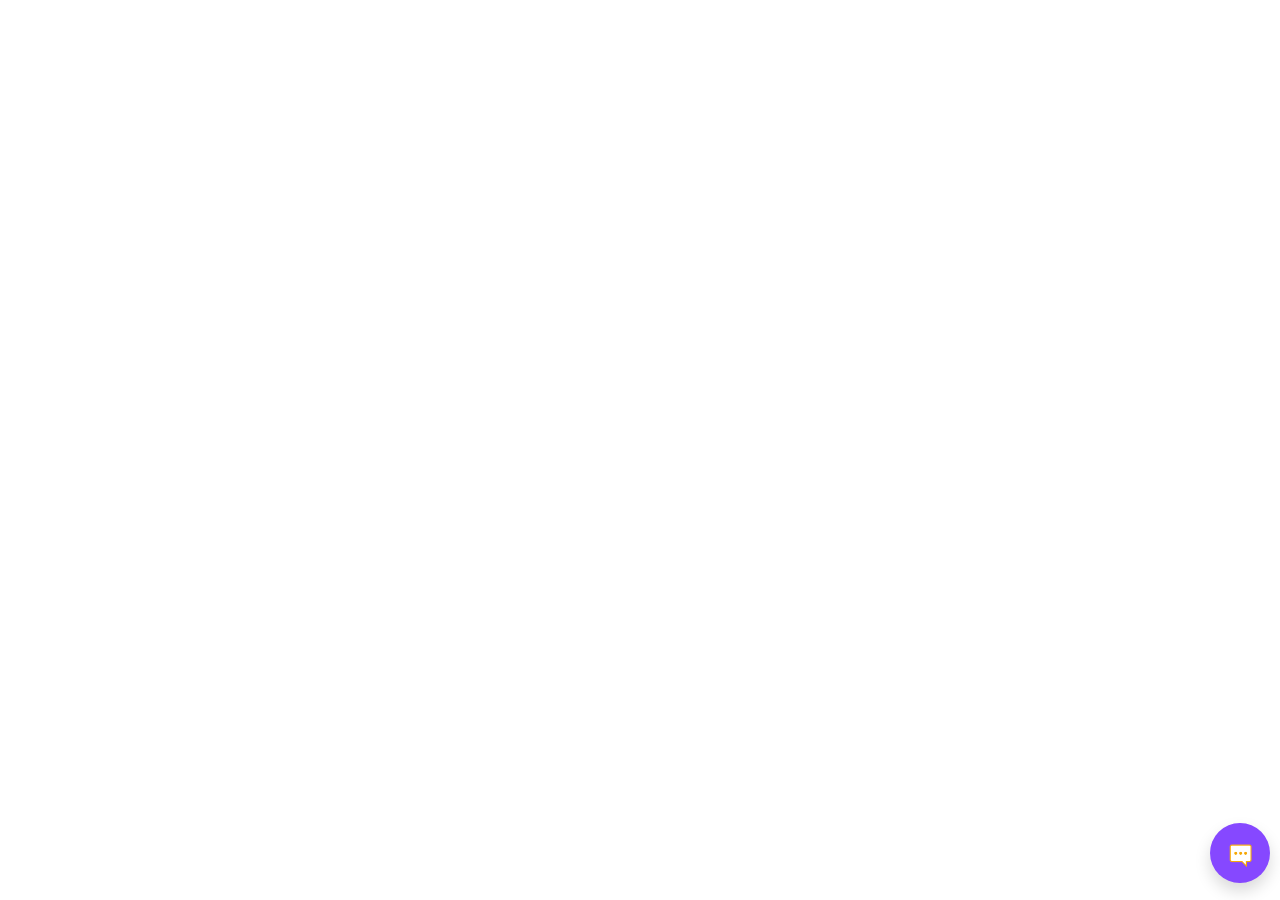
<file: assets/apps/chatbot-1/index.html>
<!doctype html>
<html lang="en">

<head>
    <meta charset="utf-8">
    <title>ChatBot</title>
    <base href="./">

    <meta name="viewport" content="width=device-width, initial-scale=1.0">
    <link rel="icon" type="image/x-icon" href="favicon.ico">
<link rel="stylesheet" href="styles.ad53a2a3ad4be9ee2e58.css"></head>

<body>
    <app-root></app-root>
<script src="polyfills-es5.1a20a35d61bd7cf7eac1.js" nomodule defer></script><script src="polyfills-es2015.50abed8b022b0c775c73.js" type="module"></script><script src="runtime-es2015.24b02acc1f369d9b9f37.js" type="module"></script><script src="main-es2015.9d192ff95c1d058b1a9e.js" type="module"></script><script src="runtime-es5.24b02acc1f369d9b9f37.js" nomodule defer></script><script src="main-es5.9d192ff95c1d058b1a9e.js" nomodule defer></script></body>

</html>
</file>
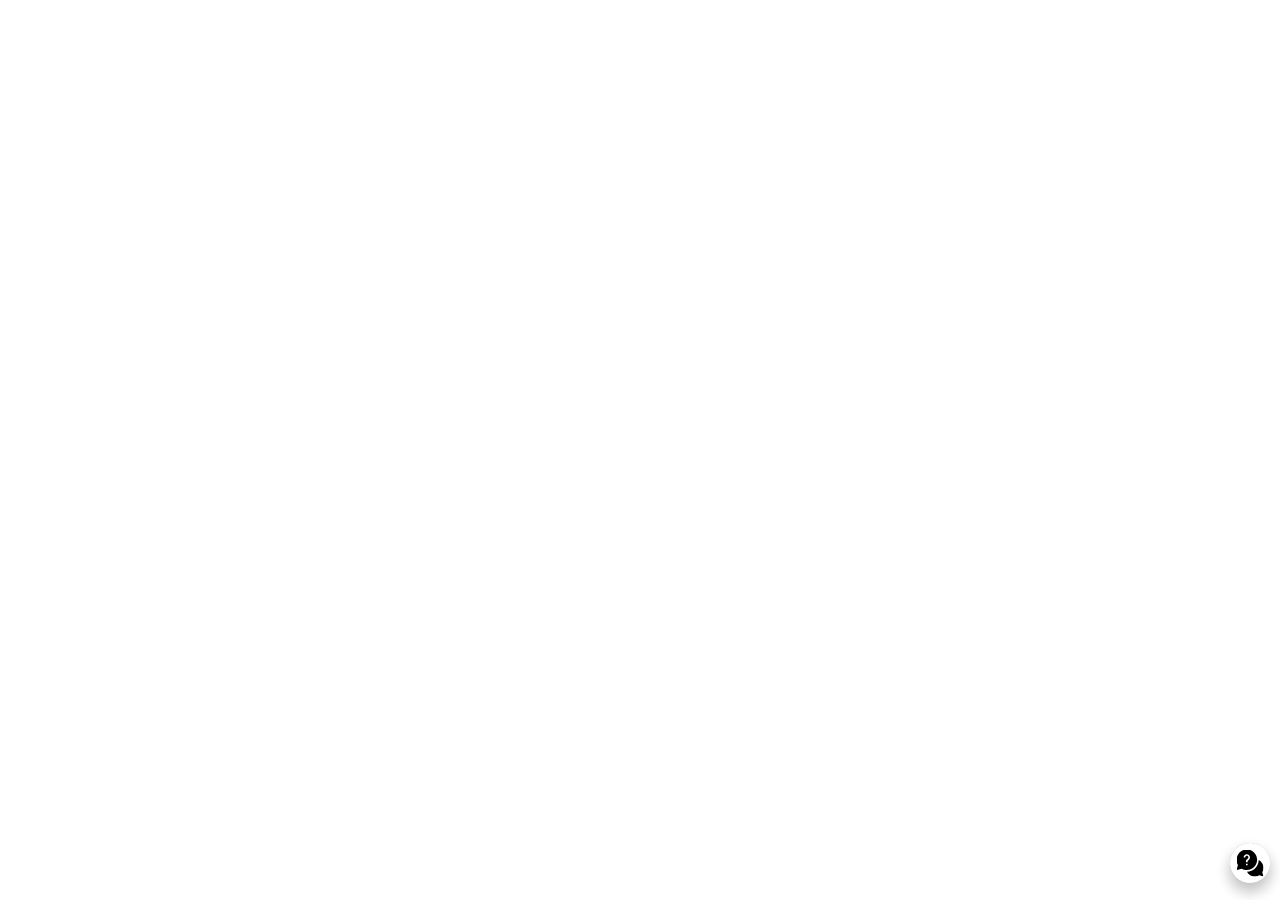
<file: assets/apps/chatbot/index.html>
<!doctype html>
<html lang="en">

<head>
    <meta charset="utf-8">
    <title>ChatBot</title>
    <base href="./">

    <meta name="viewport" content="width=device-width, initial-scale=1">
    <link rel="icon" type="image/x-icon" href="favicon.ico">
<link rel="stylesheet" href="styles.16c7295ddd6a8a2430b7.css"></head>

<body>
    <app-root></app-root>
<script type="text/javascript" src="runtime.ec2944dd8b20ec099bf3.js"></script><script type="text/javascript" src="polyfills.5b627bb49e8ce13015b2.js"></script><script type="text/javascript" src="main.50fa6c99cad0bfa4b33a.js"></script></body>

</html>
</file>
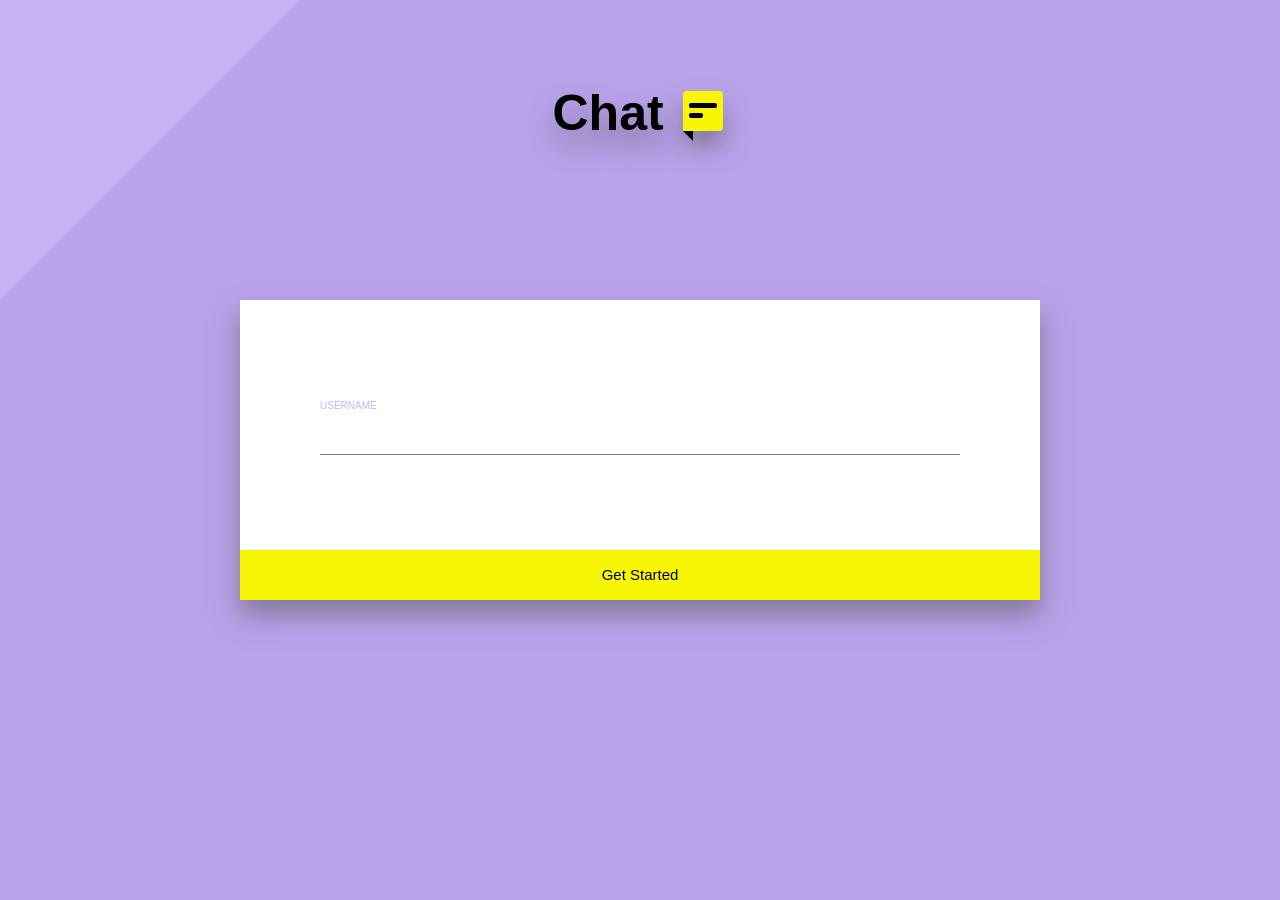
<file: assets/apps/group-chat/index.html>
<!DOCTYPE html><html lang="en"><head>
  <meta charset="utf-8">
  <title>Group Chat</title>
  <base href="./">
  <meta name="viewport" content="width=device-width, initial-scale=1">
  <link rel="icon" type="image/x-icon" href="favicon.ico">
<style>html,body{box-sizing:border-box;width:100%;height:100%;margin:0;padding:0;overflow:hidden}</style><link rel="stylesheet" href="styles.a0071b317c4f51a4.css" media="print" onload="this.media='all'"><noscript><link rel="stylesheet" href="styles.a0071b317c4f51a4.css"></noscript></head>
<body>
  <app-root></app-root>
<script src="runtime.3f108305070e0bb7.js" type="module"></script><script src="polyfills.aef3d897ba14d29d.js" type="module"></script><script src="main.36ba621a6b64982c.js" type="module"></script>

</body></html>
</file>
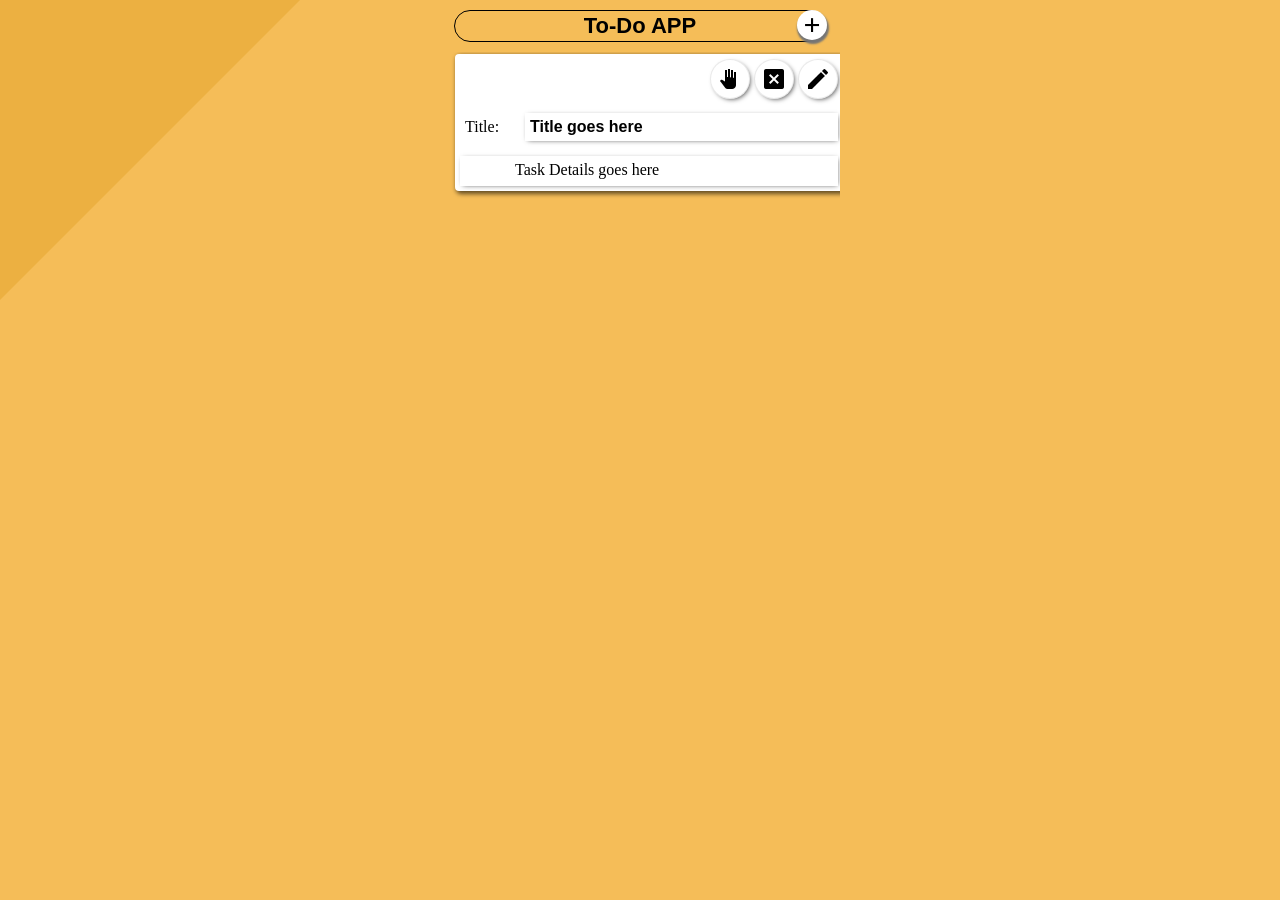
<file: assets/apps/javascript-todo-app/index.html>
<!DOCTYPE html>
<html>

<head>
  <title>JavaScript TODO APP</title>
  <base href="./">
  <meta charset="UTF-8">
  <meta name="viewport" content="width=device-width, initial-scale=1.0">
  <meta http-equiv="X-UA-Compatible" content="ie=edge">
  <link rel="icon" type="image/x-icon" href="favicon.ico">
  <link type="text/css" rel="stylesheet" href="app/css/style.css" />
  <script type="text/javascript" src="app/app.js"></script>
</head>

<body>
  <div class="container">
    <div class="holder">
      <div class="bg-plain">
        <div class="bg-triangle"></div>
      </div>
      <div class="wrapper">
        <div class="comp-container">
          <header>
            <div class="title">To-Do APP</div>
            <div class="add no-selection" onclick="showCloseToDoModel()">
              <span id="plus-icon" class="">+</span>
            </div>
          </header>

          <main class="hide-scroll">
            <div class="todo-list-container" id="todo-list-container">
            </div>
          </main>

          <main class="todo-model hidden" id="todo-model">
            <div class="todo-input-model">
              <div class="todo-input-holder hidden" id="add-todo-holder">
                <div class="title-label">Title:</div>
                <div class="todo-input-title" contentEditable="true" id="todo-title"></div>
                <div class="todo-input-content" contentEditable="true" id="todo-content"></div>
                <div class="btn-holder no-selection">
                  <div class="btn-align-right">
                    <div class="btn clear-btn no-selection" id="clear" onclick="clearFocussedInput()"></div>
                    <div class="btn delete-btn no-selection" id="delete" onclick="showCloseToDoModel()"></div>
                    <div class="btn add-btn no-selection" id="add" onclick="addToDoTask()"></div>
                  </div>
                </div>
                <div class="clear"></div>
              </div>
            </div>
          </main>
        </div>
      </div>
    </div>
  </div>

</body>

</html>
</file>
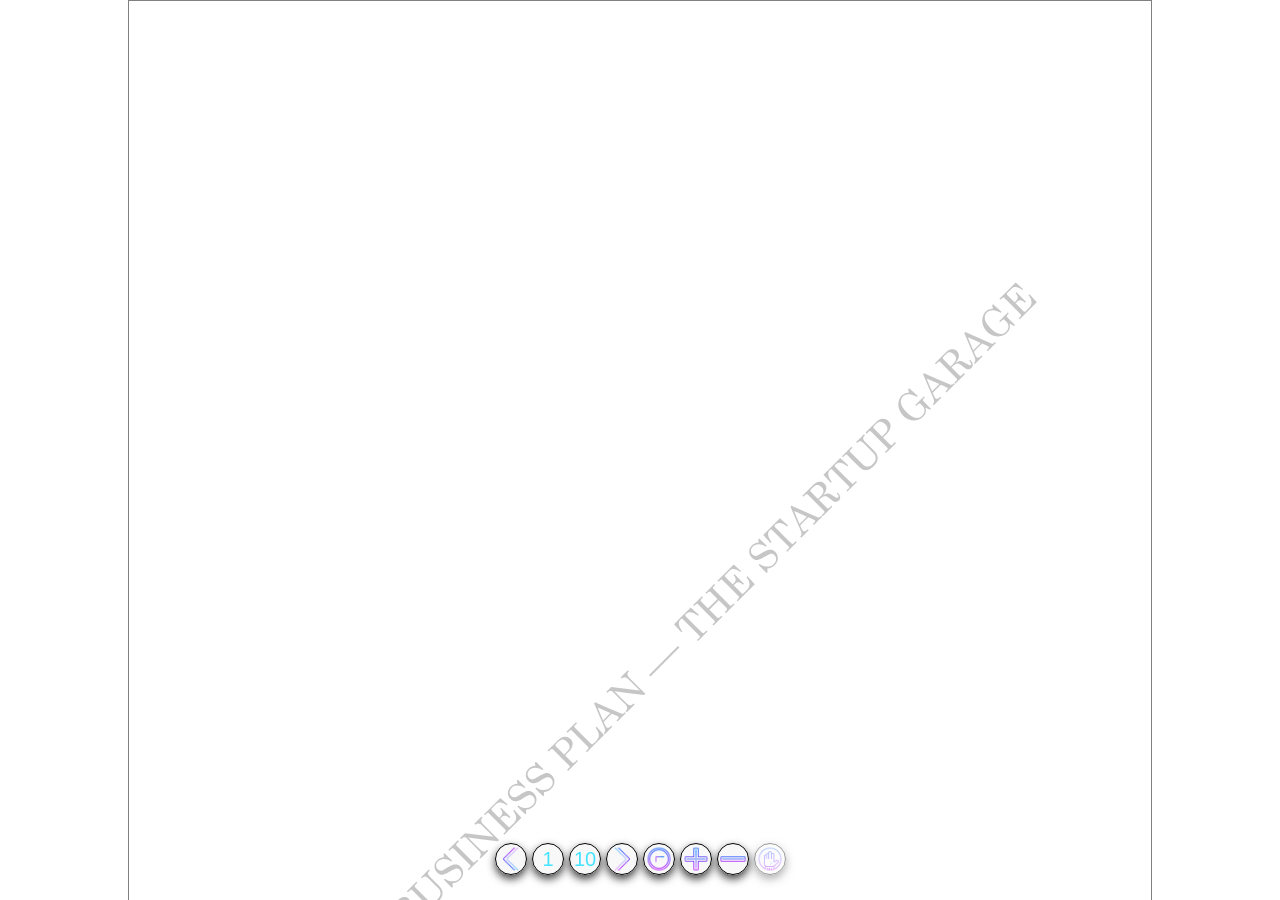
<file: assets/apps/PDF-Viewer/index.html>
<!doctype html><html lang="en"><head><meta charset="utf-8"><title>PDF Viewer</title><base href="./"><meta name="viewport" content="width=device-width,initial-scale=1"><link rel="icon" type="image/x-icon" href="favicon.ico"><link href="styles.8d836f27150291a7662c.bundle.css" rel="stylesheet"/></head><body><app-root></app-root><script type="text/javascript" src="inline.318b50c57b4eba3d437b.bundle.js"></script><script type="text/javascript" src="polyfills.bf95165a1d5098766b92.bundle.js"></script><script type="text/javascript" src="scripts.d6fd071c27cc7ca45719.bundle.js"></script><script type="text/javascript" src="main.065cb522ca6adf69c567.bundle.js"></script></body></html>
</file>
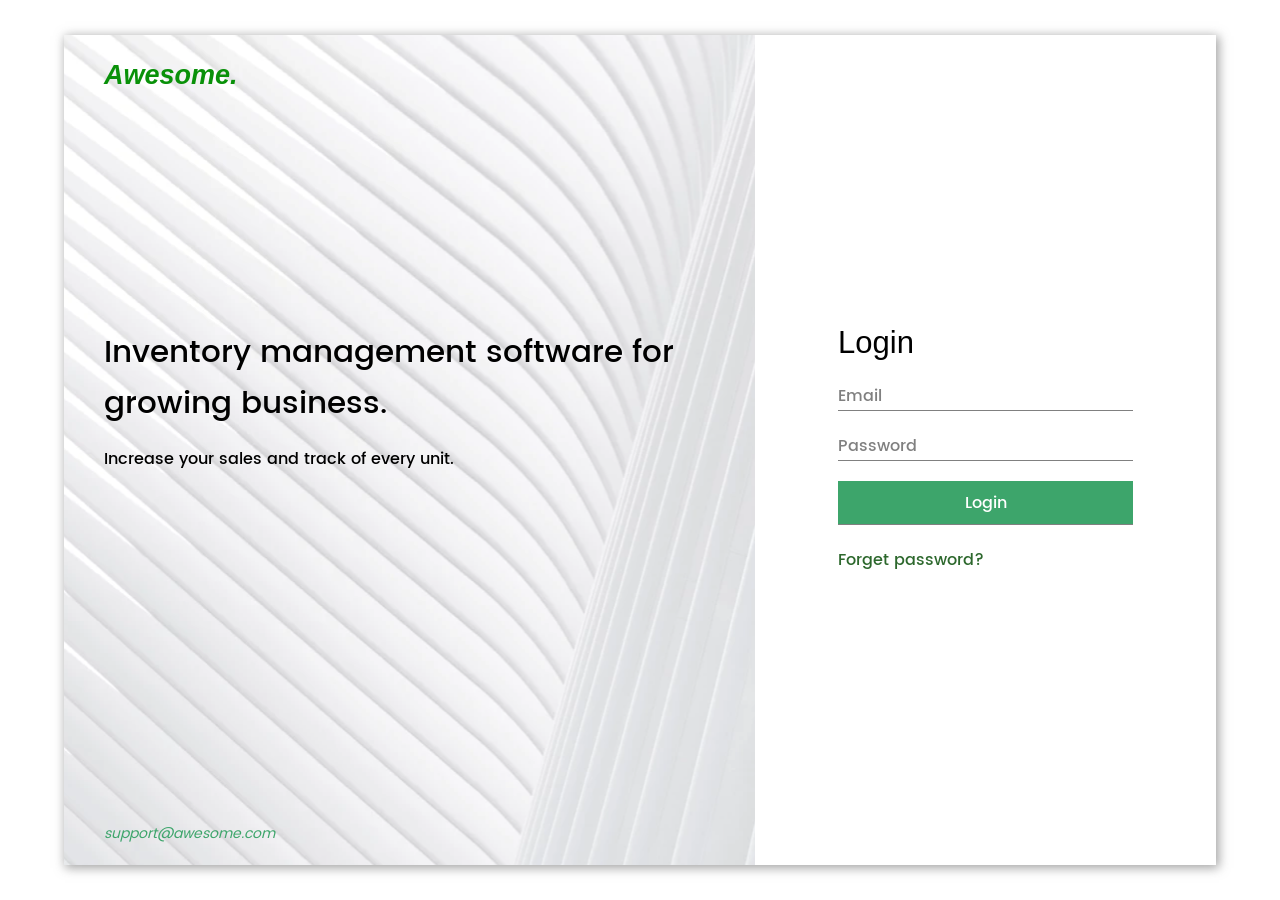
<file: assets/apps/react-app/index.html>
<!doctype html>
<html lang="en">

<head>
    <meta charset="utf-8">
    <meta name="viewport" content="width=device-width,initial-scale=1,shrink-to-fit=no">
    <meta name="theme-color" content="#000000">
    <link rel="manifest" href="manifest.json">
    <link rel="shortcut icon" href="favicon.ico">
    <title>React App</title>
    <link href="static/css/main.fe29a327.css" rel="stylesheet">
</head>

<body>
    <noscript>You need to enable JavaScript to run this app.</noscript>
    <div id="root"></div>
    <script type="text/javascript" src="static/js/main.bc630c5b.js"></script>
</body>

</html>
</file>
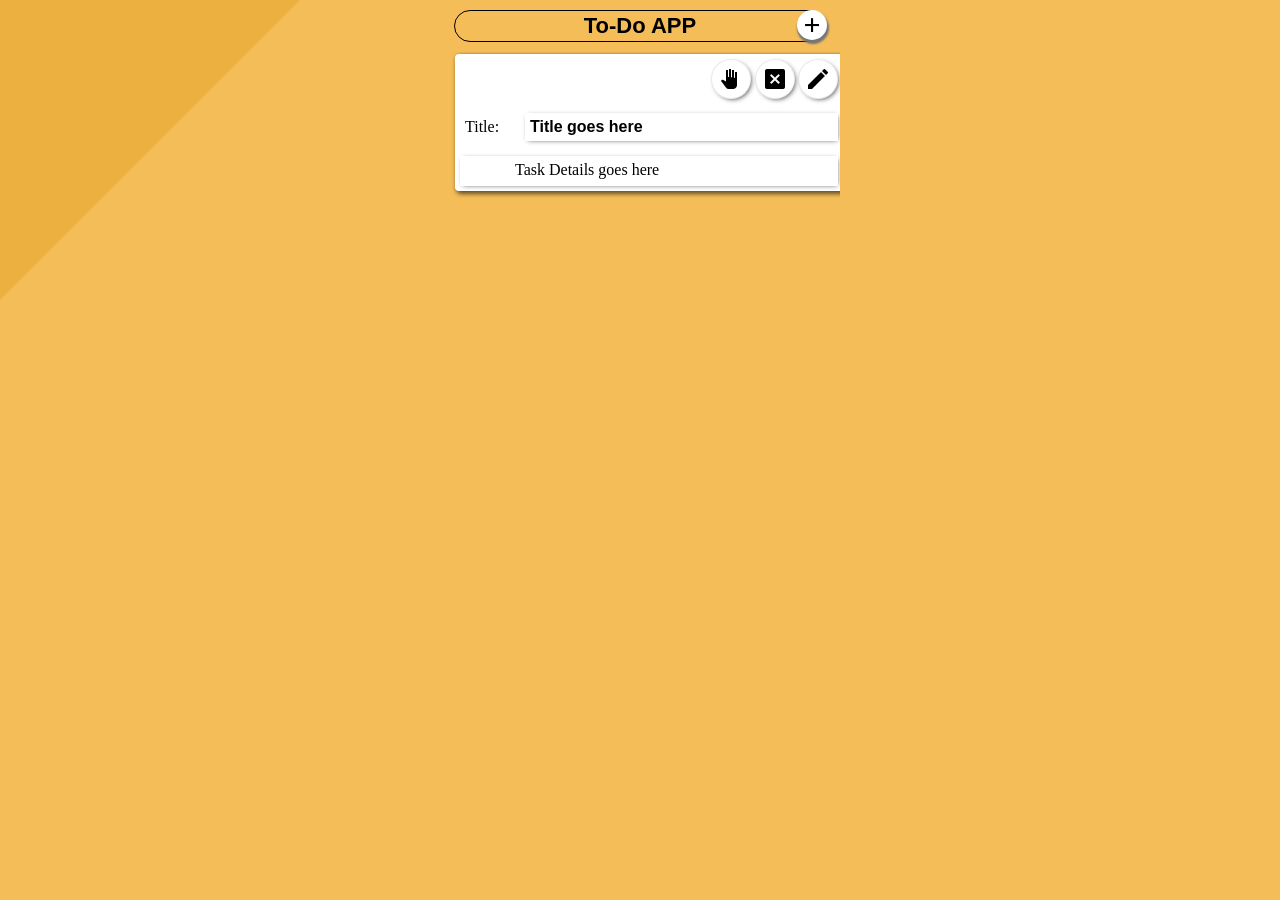
<file: assets/apps/react-todo-app/index.html>
<!DOCTYPE html>
<html lang="en">
    <head>
        <base href="./">
        <meta charset="utf-8">
        <meta
            name="viewport"
            content="width=device-width,initial-scale=1,shrink-to-fit=no"
        >
        <meta
            name="theme-color"
            content="#000000"
        >
        <link rel="manifest" href="./manifest.json">
        <link rel="shortcut icon" href="./favicon.ico">
        <title>React TODO APP</title>
        <link href="./static/css/main.cfbccc48.css" rel="stylesheet">
    </head>
    <body>
        <noscript>
            You need to enable JavaScript to run this app.
        </noscript>
        <div id="root"></div>
        <script
            type="text/javascript"
            src="./static/js/main.d5c1971d.js"
        ></script>
    </body>
</html>
</file>
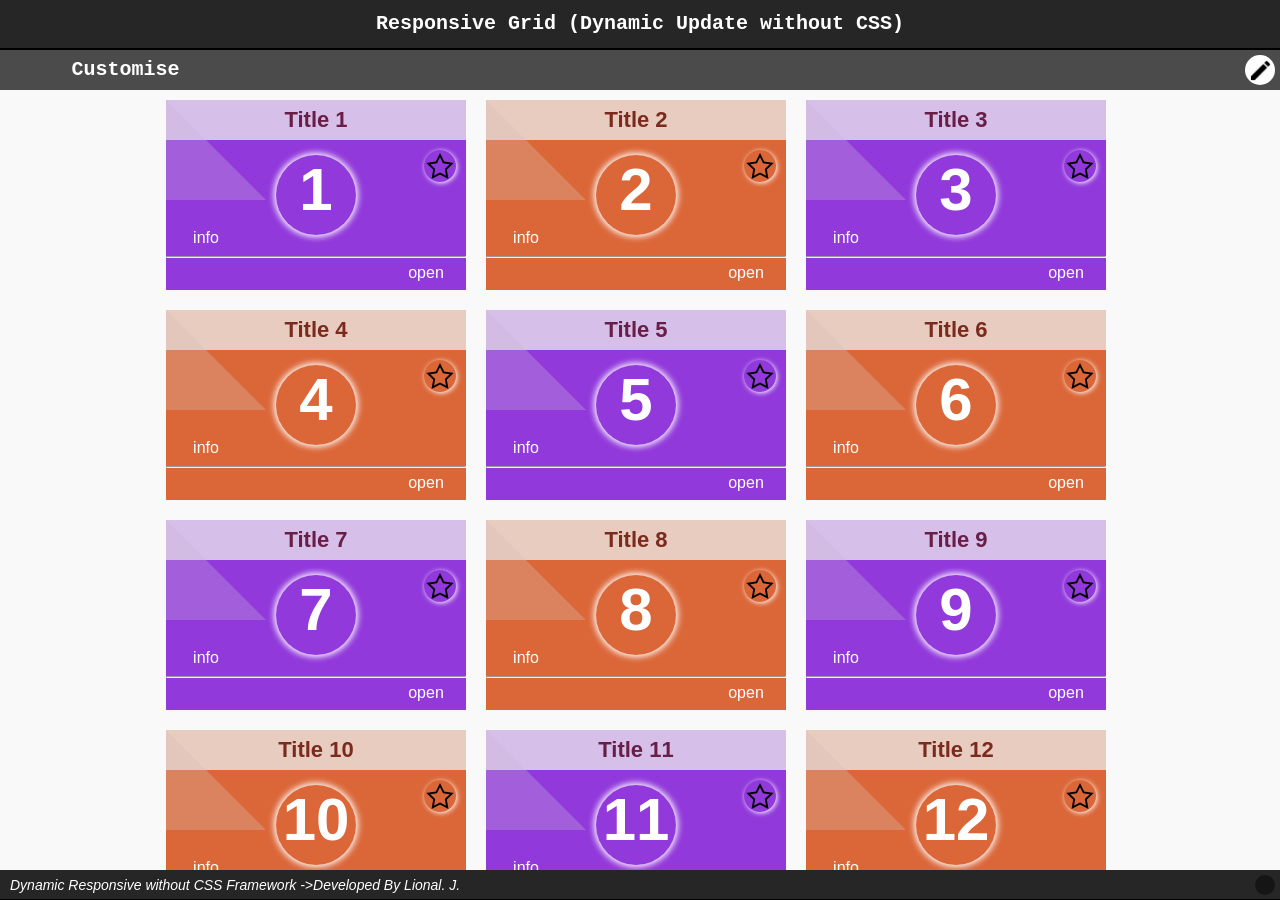
<file: assets/apps/sample-responsive-web/index.html>
<!DOCTYPE html><html lang="en"><head>
  <meta charset="utf-8">
  <title>Responsive Grid Layout</title>
  <base href="./">
  <meta name="viewport" content="width=device-width, initial-scale=1">
  <link rel="icon" type="image/x-icon" href="favicon.ico">
<style>*{margin:0;padding:0;box-sizing:border-box;font-family:-apple-system,BlinkMacSystemFont,Segoe UI,Roboto,Oxygen,Ubuntu,Cantarell,Open Sans,Helvetica Neue,sans-serif}html,body{background:#F9F9F9;overflow:hidden}</style><link rel="stylesheet" href="styles.d3b3941c6fcf03fc.css" media="print" onload="this.media='all'"><noscript><link rel="stylesheet" href="styles.d3b3941c6fcf03fc.css"></noscript></head>
<body>
  <app-root></app-root>
<script src="runtime.aa1d9bdaedcd301b.js" type="module"></script><script src="polyfills.836d990bce34c341.js" type="module"></script><script src="main.aff926b46cd302f6.js" type="module"></script>

</body></html>
</file>
<file: assets/apps/group-chat/styles.a0071b317c4f51a4.css>
html,body,.container,.holder{box-sizing:border-box;width:100%;height:100%;margin:0;padding:0;overflow:hidden}.bg-top{position:absolute;top:0;width:100%;height:100%;background:#b9a2ea}.bg-bottom{position:absolute;top:0;width:0;height:0;border-top:0 solid transparent;border-bottom:300px solid transparent;border-left:300px solid #C8B3F7}
</file>
<file: assets/apps/javascript-todo-app/app/css/style.css>
* {
    padding: 0;
    margin: 0;
    box-sizing: border-box;
    -moz-box-sizing: border-box;
    -webkit-box-sizing: border-box;
}

html, body, .container, .holder {
    box-sizing: border-box;
    width: 100%;
    max-width: 100%;
    height: 100%;
    overflow: auto;
    min-height: 100%;
}

.comp-container{
    position: relative;
    width:100%;
    max-width:400px;
    margin:0px auto;
    height:calc(100% - 10px);
}

.wrapper {
    position: relative;
    top: 0px;
    left: 0px;
    width: 100%;
    height: 100%;
    max-height: 100%;
    margin: 0 auto;
    max-width: 800px;
}

.bg-plain {
    position: absolute;
    top: 0;
    width: 100%;
    max-width: 100%;
    height: 100%;
    min-height: 100%;
    background: #f5bd58;
}

.bg-triangle {
    position: absolute;
    top: 0;
    width: 0;
    height: 0;
    border-top: 0 solid transparent;
    border-bottom: 300px solid transparent;
    border-left: 300px solid #ecb041;
}

header, main, footer {
    position: relative;
}

header{
    z-index:1;
    top:10px;
    margin:0 0 10px 0;
    padding:0px 14px ;
}

.hidden {
    display: none;
}

.add {
    position: absolute;
    top:0px;
    right:13px;
    width:30px;
    height:30px;
    border-radius: 15PX;
    background: white;
    font-size: 30px;
    font-weight: bold;
    text-align: center;
    line-height: 30px;
    cursor: pointer;
    -webkit-box-shadow: 1px 3px 2px 1px rgba(117, 117, 117, 1);
    -moz-box-shadow: 1px 3px 2px 1px rgba(117, 117, 117, 1);
    box-shadow: 1px 3px 2px 1px rgba(117, 117, 117, 1);
}

.add:active {
    -webkit-box-shadow: 0px 1px 2px 1px rgba(117, 117, 117, 1);
    -moz-box-shadow: 0px 1px 2px 1px rgba(117, 117, 117, 1);
    box-shadow: 0px 1px 2px 1px rgba(117, 117, 117, 1);
}

.no-selection {
    -webkit-user-select: none;
    -moz-user-select: none;
    -ms-user-select: none;
    user-select: none;
}

.todo-model {
    position: fixed;
    top: 0px;
    left: 0px;
    width: 100%;
    height: 100%;
    background: rgba(0, 0, 0, 0.79);
}

.todo-input-model {
    position: absolute;
    left:50%;
    top:50%;
    transform: translateY(-50%) translateX(-50%);
    width: 100%;
    max-width:400px;
    z-index:1;
}

.todo-input-holder {
    position: relative;
    margin: 0 auto;
    width: calc(100% - 30px);
    height: auto;
    border-radius: 4px;
    border-bottom-right-radius: 0px;
    background: white;
    font-family: Cambria, Cochin, Georgia, Times, 'Times New Roman', serif;
    -webkit-box-shadow: 2px 2px 4px 1px rgba(0, 0, 0, 0.59);
    box-shadow: 2px 2px 4px 1px rgba(0, 0, 0, 0.59);
}

.title-label {
    position: relative;
    top: 0px;
    left: 0px;
    padding: 5px;
    width: 50px;
    float: left;
    margin: 5px;
}

.todo-input-title {
    position: relative;
    outline: none;
    border: 0px;
    width: calc(100% - 75px);
    margin: 5px;
    min-height: 28px;
    padding: 5px;
    font-size: 16px;
    word-break: break-all;
    word-wrap: break-word;
    font-family: Arial, Helvetica, sans-serif;
    font-weight: bold;
    float: right;
    -webkit-box-shadow: 1px 1px 5px -2px rgba(0, 0, 0, 0.75);
    -moz-box-shadow: 1px 1px 5px -2px rgba(0, 0, 0, 0.75);
    box-shadow: 1px 1px 5px -2px rgba(0, 0, 0, 0.75);
}

.todo-input-content {
    position: relative;
    outline: none;
    border:0px;
    display: inline-block;
    width:calc(100% - 10px);
    max-width:calc(100% - 10px);
    min-width:calc(100% - 10px);
    min-height:60px;
    padding:5px;
    font-size: 16px;
    word-break: break-all;
    word-wrap: break-word;
    font-weight: normal;
    box-sizing: border-box;
    text-indent: 50px;
    margin:10px 5px 5px 5px;
    -webkit-box-shadow: 1px 1px 5px -2px rgba(0, 0, 0, 0.75);
    -moz-box-shadow: 1px 1px 5px -2px rgba(0, 0, 0, 0.75);
    box-shadow: 1px 1px 5px -2px rgba(0, 0, 0, 0.75);
}

.todo-input-content.listed {
    min-height: 30px;
}

.title{
    text-align:center;
    position: relative;
    font-family: 'Segoe UI', Tahoma, Geneva, Verdana, sans-serif;
    font-weight: bold;
    font-size: 22px;
    line-height: 30px;
    border:1px solid black;
    /*max-width:300px;*/
    margin: 0 auto;
    border-radius: 40px;
}

.btn-holder {
    position: relative;
    float: right;
    width: 100%;
    padding: 5px;
}

.btn-align-right {
    float: right;
}

.rotate45 {
    display: inline-block;
    animation: rotate45 0.5s;
    animation-fill-mode: forwards;
}

.rotate0 {
    display: inline-block;
    animation: rotate0 0.5s;
    animation-fill-mode: forwards;
}

.show-me {
    animation: showMe 0.5s;
    animation-fill-mode: forwards;
}

.hide-me {
    animation: hideMe 0.5s;
    animation-fill-mode: forwards;
}

.btn {
    width: 40px;
    height: 40px;
    border-radius: 20px;
    display: inline-block;
    cursor: pointer;
    border: 1px solid rgba(156, 156, 156, 0.212);
    -webkit-box-shadow: 2px 2px 5px -2px rgba(0, 0, 0, 0.75);
    -moz-box-shadow: 2px 2px 5px -2px rgba(0, 0, 0, 0.75);
    box-shadow: 2px 2px 5px -2px rgba(0, 0, 0, 0.75);
}

.btn:active {
    -webkit-box-shadow: 1px 1px 5px -2px rgba(0, 0, 0, 0.75);
    -moz-box-shadow: 1px 1px 5px -2px rgba(0, 0, 0, 0.75);
    box-shadow: 1px 1px 5px -2px rgba(0, 0, 0, 0.75);
}

.clear-btn {
    background: url("../images/clear.png") no-repeat center;
}

.delete-btn {
    background: url("../images/delete.png") no-repeat center;
}

.add-btn {
    background: url("../images/pin.png") no-repeat center;
}

.move-btn {
    background: url("../images/move.png") no-repeat center;
    cursor: move;
}

.edit-btn {
    background: url("../images/edit.png") no-repeat center;
}

.clear {
    clear: both;
}

.hide-scroll {
    top:10px;
    width:100%;
    overflow: hidden;
    height:inherit;
    height:calc(100% - 54px);
}

.todo-list-container {
    overflow-y:scroll;
    width:calc(100% + 18px);
    height:100%;
}
.remove-scrollgap{
    width:100%;
}
.todo-list-holder {
    position: relative;
    margin: 0 auto 20px auto;
    width: calc(100% - 30px);
    height: auto;
    border-radius: 4px;
    border-bottom-right-radius: 0px;
    background: white;
    font-family: Cambria, Cochin, Georgia, Times, 'Times New Roman', serif;
    -webkit-box-shadow: 2px 2px 4px 1px rgba(0, 0, 0, 0.59);
    box-shadow: 2px 2px 4px 1px rgba(0, 0, 0, 0.59);
}

.todo-list-holder.real:last-child {
    margin: 20px auto 10px auto;
}

.todo-list-holder.real:first-child {
    margin: 2px auto 20px auto;
}

@keyframes rotate45 {
    from {
        transform: rotate(0deg)
    }
    to {
        transform: rotate(45deg)
    }
}

@keyframes rotate0 {
    from {
        transform: rotate(45deg)
    }
    to {
        transform: rotate(0deg)
    }
}

@keyframes showMe {
    0% {
        opacity: 0
    }
    99% {
        opacity: 1
    }
    100% {
        opacity: 1;
        height: 100%;
        z-index: 1
    }
}

@keyframes hideMe {
    0% {
        opacity: 1
    }
    99% {
        opacity: 0
    }
    100% {
        opacity: 0;
        height: 0;
        z-index: -1
    }
}
</file>
<file: assets/apps/PDF-Viewer/styles.8d836f27150291a7662c.bundle.css>
@media screen and (min-device-width:320px) and (max-device-width:1024px) and (orientation:portrait){.itoolcontainer,.main-container{-webkit-transform:translateX(-100%) rotate(-90deg);transform:translateX(-100%) rotate(-90deg);-webkit-transform-origin:top right;transform-origin:top right;overflow:hidden}}*{padding:0;margin:0}body{padding:0;margin:0;width:100%;height:100%;-webkit-box-sizing:border-box;box-sizing:border-box;overflow:hidden}#side-button-holder{position:absolute;width:40px;height:160px;right:20px;bottom:150px}.button div{position:relative;left:2px;font-weight:700;font-size:50px}#nav-holder-center{position:relative;width:165px;height:56px;border-radius:100px;background-color:#ededed;-webkit-box-shadow:0 2px 4px 0 rgba(0,0,0,.2);box-shadow:0 2px 4px 0 rgba(0,0,0,.2);font-family:SlatePro-Bk;font-size:24px;-webkit-box-sizing:border-box;box-sizing:border-box;margin:-56px auto 12px}#nav-holder .goto-page{position:absolute;top:11px;left:42px;width:30px;height:32px;border-radius:2px;background-color:#fff;border:1px solid #dcdcdc;text-align:right;font-size:24px;font-family:SlatePro-Bk}#nav-holder .goto-page:focus{border:1px solid #2c96dd}#nav-holder .total-page{position:absolute;top:14px;width:50px;height:32px;right:42px;text-align:right}.canvas-wrapper{position:relative;margin:0 auto}.disable{opacity:.4}.enable{opacity:1}#itoolcontainer{position:absolute;top:0;left:0;width:100%;height:100%}#pdf-panel-area{position:absolute;top:0;left:0;width:100%;height:100%;overflow:auto}#pdf-panel-viewer,#pdf-panel-viewerContainer{position:relative;margin:0 auto;overflow:hidden}.rotate-minus-90{-webkit-transform:rotate(-90deg);transform:rotate(-90deg)}.rotate-plus-90{-webkit-transform:rotate(90deg);transform:rotate(90deg)}#objectWindow{width:1024px;height:702px}.loading-div{position:absolute;top:0;left:0;width:100%;height:100%;opacity:.75;background:#fff;z-index:1000}.loader{position:absolute;border:16px solid #f3f3f3;border-top:16px solid #3498db;border-radius:50%;width:120px;height:120px;-webkit-animation:2s linear infinite spin;animation:2s linear infinite spin;z-index:2;margin-left:calc(50% - 77px);top:calc(50% - 77px)}@-webkit-keyframes spin{0%{-webkit-transform:rotate(0);transform:rotate(0)}100%{-webkit-transform:rotate(360deg);transform:rotate(360deg)}}@keyframes spin{0%{-webkit-transform:rotate(0);transform:rotate(0)}100%{-webkit-transform:rotate(360deg);transform:rotate(360deg)}}#pdf-controls-panel{position:absolute;width:100%;left:0;bottom:0;height:0}#pdf-workmat-area{position:absolute;top:0;left:0;width:100%;height:100%;opacity:0;overflow:auto}#stage{position:relative;overflow:visible;width:1024px;height:704px;-webkit-box-sizing:border-box;box-sizing:border-box}#stage-container{position:relative;overflow:visible;margin:0 auto;border:0 solid transparent;-webkit-box-sizing:border-box;box-sizing:border-box}div.no_selection{-webkit-user-select:none;-moz-user-select:none;-khtml-user-select:none;-ms-user-select:none}#pdf-workmat-viewerContainer{position:relative;margin:0 auto;overflow:hidden;border:1px solid gray;-webkit-box-sizing:border-box;box-sizing:border-box}#pdf-workmat-viewer{position:relative;margin:0 auto;overflow:hidden}::-webkit-scrollbar{width:8px;height:8px}::-webkit-scrollbar-track{-webkit-box-shadow:inset 0 0 6px rgba(230,230,230,.3);border-radius:6px}::-webkit-scrollbar-thumb{border-radius:6px;background:rgba(230,230,230,.8);-webkit-box-shadow:inset 0 0 6px rgba(230,230,230,.5)}::-webkit-scrollbar-thumb:window-inactive{background:rgba(230,230,230,.4)}@font-face{font-family:SlatePro-Bk;src:url(SlatePro-Bk.7b9dc0fedf2ee6e9c623.eot?#iefix);src:url(SlatePro-Bk.7b9dc0fedf2ee6e9c623.eot?#iefix) format("eot"),url(SlatePro-Bk.85d3a5d07adad5083a53.woff2) format("woff2"),url(SlatePro-Bk.7c966ee8d725f206ad0b.woff) format("woff"),url(SlatePro-Bk.622c9cb0fe92f06e7824.ttf) format("truetype"),url(SlatePro-Bk.bbfc2a56f6c8b8d22298.svg#SlatePro-Bk) format("svg")}.dt-holder{margin-top:35px!important;right:30px!important}.disable-select{-webkit-user-select:none;-moz-user-select:none;-ms-user-select:none;user-select:none}#button-container{position:absolute;bottom:20px;display:inline-block;left:50%;-webkit-transform:translateX(-50%);transform:translateX(-50%);min-width:300px}.bottom,.top{min-width:150px;margin:0 auto}.button{position:relative;width:30px;height:30px;border:1px solid #000;border-radius:18px;cursor:pointer;float:left;margin:0 0 5px 5px;overflow:hidden;background-color:#4040400a;-webkit-box-shadow:0 4px 8px 0 rgba(0,0,0,.75);box-shadow:0 4px 8px 0 rgba(0,0,0,.75)}.goto-page,.total-pages{width:30px;height:30px;font-size:20px;text-align:center;outline:0;border:0;background:0 0;color:#44e3ff}.button.nav-prev div{width:100%;height:100%;background:url([data-uri]) 3px 1px/28px no-repeat;-webkit-transform:rotate(180deg);transform:rotate(180deg)}.rotate{-webkit-transform:rotate(90deg);transform:rotate(90deg)}.button.nav-next div{width:100%;height:100%;background:url([data-uri]) -1px 1px/28px no-repeat}.button.move div{width:100%;height:100%;background:url([data-uri]) -1px 1px/28px no-repeat}.button.turn-hori-vert.vert div{width:100%;height:100%;background:url([data-uri]) -1px 1px/28px no-repeat}.button.turn-hori-vert.hori div{width:100%;height:100%;background:url([data-uri]) -1px 1px/28px no-repeat}.button.plus div{width:100%;height:100%;background:url([data-uri]) -1px 1px/28px no-repeat}.button.minus div{width:100%;height:100%;background:url([data-uri]) -1px 1px/28px no-repeat}
</file>
<file: assets/apps/react-app/static/css/main.fe29a327.css>
*{-webkit-box-sizing:border-box;box-sizing:border-box}*,body{padding:0;margin:0}body{font-family:Arial,Helvetica,sans-serif}.pointer{cursor:pointer}.disable-selection{-moz-user-select:none;-ms-user-select:none;-khtml-user-select:none;-webkit-user-select:none;-webkit-touch-callout:none}@font-face{font-family:Poppins-Regular;src:url(../..//static/media/Poppins-Regular.e212f840.ttf)}@font-face{font-family:Poppins-SemiBold;src:url(../..//static/media/Poppins-SemiBold.f018d93c.ttf)}@font-face{font-family:Poppins-Medium;src:url(../..//static/media/Poppins-Medium.5bfdccef.ttf)}@font-face{font-family:Poppins-Light;src:url(../..//static/media/Poppins-Light.b2b23d25.ttf)}@font-face{font-family:Poppins-Bold;src:url(../..//static/media/Poppins-Bold.2f55e0d4.ttf)}.login{position:absolute;top:50%;left:50%;width:90%;max-width:1470px;max-height:830px;height:calc(100% - 60px);-webkit-transform:translateX(-50%) translateY(-50%);-ms-transform:translateX(-50%) translateY(-50%);transform:translateX(-50%) translateY(-50%);-webkit-box-shadow:2px 2px 10px 1px hsla(0,0%,52%,.75);box-shadow:2px 2px 10px 1px hsla(0,0%,52%,.75)}.left-panel{left:0;width:60%;background-image:url(../..//static/media/main_bg.77ab1c56.png);background-size:cover}.left-panel,.right-panel{position:absolute;top:0;height:100%;max-width:850px;max-height:830px}.right-panel{right:0;width:40%;background:#fff}.content{width:100%;height:100%;padding:25px 40px}.content,.title{position:relative}.title{color:#099109;font-style:italic;font-family:Gill Sans,Gill Sans MT,Calibri,Trebuchet MS,sans-serif;font-weight:700;font-size:27px}.middle{position:relative;top:40%;font-size:20px;-webkit-transform:translateY(-50%);-ms-transform:translateY(-50%);transform:translateY(-50%)}.middle-footer{font-size:16px}.footer{position:absolute;bottom:20px;color:#3da56b;font-style:italic;font-family:Poppins-Regular;font-size:14px}.form-container{position:relative;top:50%;-webkit-transform:translateY(-50%);-ms-transform:translateY(-50%);transform:translateY(-50%);max-width:335px;margin:0 auto;padding:20px}.middle{font-family:Poppins-Medium}.login-label,.middle{font-size:31px}input{display:block;width:100%;height:30px;margin:20px 0 0;border:none;outline:none;border-bottom:1px solid grey;font-family:Poppins-Medium;font-size:16px}.btn-add,.btn-cancel,input[type=button]{background:#3da56b;height:44px;color:#fff;cursor:pointer}.list-page{position:absolute;top:50%;left:50%;width:90%;max-width:1470px;max-height:830px;min-height:480px;height:calc(100% - 60px);-webkit-transform:translateX(-50%) translateY(-50%);-ms-transform:translateX(-50%) translateY(-50%);transform:translateX(-50%) translateY(-50%);-webkit-box-shadow:2px 2px 10px 1px hsla(0,0%,52%,.75);box-shadow:2px 2px 10px 1px hsla(0,0%,52%,.75)}.top-panel{position:absolute;top:0;left:0;width:100%;height:60px;padding:15px 30px;color:#099109;font-style:italic;font-family:Gill Sans,Gill Sans MT,Calibri,Trebuchet MS,sans-serif;font-weight:700;font-size:27px}.profile-pic{position:absolute;top:15px;right:15px;width:30px;height:30px;background-image:url(../..//static/media/user.7a7d419f.png);background-repeat:no-repeat;background-size:cover}.add-product{position:absolute;top:20px;right:20px;width:145px;height:44px;text-align:center;padding:9px;background-color:#3da56b;border-radius:2px;font-size:16px;font-family:Poppins-Medium;cursor:pointer}.add-product,a{color:#fff;text-decoration:none}.list-table{position:relative;top:30px;width:90%;max-height:calc(100% - 280px);max-width:1036px;background:#fff;-webkit-box-shadow:0 2px 15px 0 rgba(0,0,0,.06);box-shadow:0 2px 15px 0 rgba(0,0,0,.06);border-radius:6px;overflow:auto;padding:10px}table{font-family:arial,sans-serif;border-collapse:collapse;width:100%;border:none}table th{font-family:Poppins-SemiBold;border:none}table td{font-family:Poppins-Regular;border:none}td,th{border:1px solid #ddd;text-align:left;padding:8px}tr.selected{background-color:#e0ec35b6;-webkit-box-shadow:1px 1px 5px 0 rgba(0,0,0,.75);box-shadow:1px 1px 5px 0 rgba(0,0,0,.75)}th{padding-bottom:20px}.box{position:relative;width:19px;height:19px;background:#000;border-radius:2px}.bg-red{background:#e83a50}.text-red{color:#e83a50}.bg-orange{background:#ffb55f}.bg-green{background:#3da56b}.text-green{color:#3da56b}.text-green-bold{color:#3da56b;font-weight:700}.underline{text-decoration:overline}.button-holder{position:absolute;bottom:30px}.prod-added,.prod-delete,.prod-updated{position:relative;width:183px;height:45px;opacity:.8;background:#000;border-radius:4px;color:#fff;cursor:pointer;margin:15px 0 0}.prod-updated{width:197px}.prod-added{width:210px}.bg-color-green,.bg-color-red{position:absolute;left:-1px;background-color:#e83a50;width:14px;height:45px;border-radius:4px 0 0 4px}.bg-color-green{background-color:#3bcc34}.prod-added-text,.prod-delete-text,.prod-updated-text{position:absolute;height:20px;top:12px;left:28px;font-family:Poppins-Regular;font-size:14px;color:#fff}.prod-added-close,.prod-delete-close,.prod-updated-close{position:absolute;right:16px;top:10px;width:14px;height:12px;color:#fff;font-size:20px}.add-product-page{top:50%;left:50%;width:90%;max-width:1470px;max-height:830px;min-height:600px;-webkit-transform:translateX(-50%) translateY(-50%);-ms-transform:translateX(-50%) translateY(-50%);transform:translateX(-50%) translateY(-50%);-webkit-box-shadow:2px 2px 10px 1px hsla(0,0%,52%,.75);box-shadow:2px 2px 10px 1px hsla(0,0%,52%,.75)}.add-product-page,.main-panel{position:absolute;height:calc(100% - 60px)}.main-panel{top:60px;left:0;max-width:100%;width:100%;background:#f0eeee;padding:20px}.inventory-text{font-weight:700;font-family:Poppins-SemiBold;color:#222;font-size:20px}.dashboard-text{font-size:12px;color:#9b9b9b;font-family:Poppins-Regular}.main-form-panel{position:relative;margin:0 auto;top:45%;-webkit-transform:translateY(-50%);-ms-transform:translateY(-50%);transform:translateY(-50%);max-width:725px;max-height:440px;background:#fff;border-radius:6px}.form-add-product{position:relative;margin:0 auto;padding:20px}.gap{position:relative;height:20px}.form-add-product .login-label{font-weight:700}.form-add-product input{display:block;width:48%;height:30px;min-width:250px;margin:20px 0 0;border:none;outline:none;border-bottom:1px solid grey}input[type=text]:focus{border-bottom:2px solid rgba(39,100,39,.973)}input[type=button]{background:#3da56b;height:44px;color:#fff}input::-webkit-input-placeholder{color:grey!important}input:-moz-placeholder,input::-moz-placeholder{color:grey!important}input:-ms-input-placeholder{color:grey!important}input:focus::-webkit-input-placeholder{color:rgba(39,100,39,.973)!important}input:focus:-moz-placeholder,input:focus::-moz-placeholder{color:rgba(39,100,39,.973)!important}input:focus:-ms-input-placeholder{color:rgba(39,100,39,.973)!important}input.date,input.quality{display:inline-block}div.btn-add{width:145px;min-width:145px;background:#3da56b;border-radius:2px}div.btn-add,div.btn-cancel{height:44px;display:inline-block;font-family:Poppins-Medium;font-size:16px;-webkit-box-sizing:border-box;box-sizing:border-box;cursor:pointer;text-align:center;padding:8px;margin-top:20px}div.btn-cancel{width:97px;min-width:97px;background:#fff;color:#3da56b;border-radius:2px;border:1px solid #3da56b}.forget-pass{color:rgba(39,100,39,.973);border:none;outline:none;cursor:pointer}
/*# sourceMappingURL=main.fe29a327.css.map*/
</file>
<file: assets/apps/react-todo-app/static/css/main.cfbccc48.css>
*{padding:0;margin:0;-moz-box-sizing:border-box}#root,*,.container,.holder,body,html{box-sizing:border-box;-webkit-box-sizing:border-box}#root,.container,.holder,body,html{width:100%;max-width:100%;height:100%;overflow:auto;min-height:100%}.comp-container{max-width:400px;height:calc(100% - 10px)}.comp-container,.wrapper{position:relative;width:100%;margin:0 auto}.wrapper{top:0;left:0;height:100%;max-height:100%;max-width:800px}.bg-plain{width:100%;max-width:100%;height:100%;min-height:100%;background:#f5bd58}.bg-plain,.bg-triangle{position:absolute;top:0}.bg-triangle{width:0;height:0;border-top:0 solid transparent;border-bottom:300px solid transparent;border-left:300px solid #ecb041}footer,header,main{position:relative}header{z-index:1;top:10px;margin:0 0 10px;padding:0 14px}.hidden{display:none}.add{position:absolute;top:0;right:13px;width:30px;height:30px;border-radius:15px;background:#fff;font-size:30px;font-weight:700;text-align:center;line-height:30px;cursor:pointer;-webkit-box-shadow:1px 3px 2px 1px #757575;box-shadow:1px 3px 2px 1px #757575}.add:active{-webkit-box-shadow:0 1px 2px 1px #757575;box-shadow:0 1px 2px 1px #757575}.no-selection{-webkit-user-select:none;-moz-user-select:none;-ms-user-select:none;user-select:none}.todo-model{position:fixed;top:0;left:0;width:100%;height:100%;background:rgba(0,0,0,.79)}.todo-input-model{position:absolute;left:50%;top:50%;-webkit-transform:translateY(-50%) translateX(-50%);-ms-transform:translateY(-50%) translateX(-50%);transform:translateY(-50%) translateX(-50%);width:100%;max-width:400px;z-index:1}.todo-input-holder{position:relative;margin:0 auto;width:calc(100% - 30px);height:auto;border-radius:4px;border-bottom-right-radius:0;background:#fff;font-family:Cambria,Cochin,Georgia,Times,Times New Roman,serif;-webkit-box-shadow:2px 2px 4px 1px rgba(0,0,0,.59);box-shadow:2px 2px 4px 1px rgba(0,0,0,.59)}.title-label{top:0;left:0;width:50px;float:left}.title-label,.todo-input-title{position:relative;padding:5px;margin:5px}.todo-input-title{width:calc(100% - 75px);min-height:28px;font-family:Arial,Helvetica,sans-serif;font-weight:700;float:right}.todo-input-content,.todo-input-title{outline:none;border:0;font-size:16px;word-break:break-all;word-wrap:break-word;-webkit-box-shadow:1px 1px 5px -2px rgba(0,0,0,.75);box-shadow:1px 1px 5px -2px rgba(0,0,0,.75)}.todo-input-content{position:relative;display:inline-block;width:calc(100% - 10px);max-width:calc(100% - 10px);min-width:calc(100% - 10px);min-height:60px;padding:5px;font-weight:400;-webkit-box-sizing:border-box;box-sizing:border-box;text-indent:50px;margin:10px 5px 5px}.todo-input-content.listed{min-height:30px}.title{text-align:center;position:relative;font-family:Segoe UI,Tahoma,Geneva,Verdana,sans-serif;font-weight:700;font-size:22px;line-height:30px;border:1px solid #000;margin:0 auto;border-radius:40px}.btn-holder{position:relative;float:right;width:100%;padding:5px}.btn-align-right{float:right}.rotate45{-webkit-animation:rotate45 .5s;animation:rotate45 .5s;-webkit-animation-fill-mode:forwards;animation-fill-mode:forwards}.rotate0,.rotate45{display:inline-block}.rotate0{-webkit-animation:rotate0 .5s;animation:rotate0 .5s;-webkit-animation-fill-mode:forwards;animation-fill-mode:forwards}.show-me{-webkit-animation:showMe .5s;animation:showMe .5s;-webkit-animation-fill-mode:forwards;animation-fill-mode:forwards}.hide-me{-webkit-animation:hideMe .5s;animation:hideMe .5s;-webkit-animation-fill-mode:forwards;animation-fill-mode:forwards}.btn{width:40px;height:40px;border-radius:20px;display:inline-block;cursor:pointer;border:1px solid hsla(0,0%,61%,.212);-webkit-box-shadow:2px 2px 5px -2px rgba(0,0,0,.75);box-shadow:2px 2px 5px -2px rgba(0,0,0,.75);margin-left:3.5px}.btn:active{-webkit-box-shadow:1px 1px 5px -2px rgba(0,0,0,.75);box-shadow:1px 1px 5px -2px rgba(0,0,0,.75)}.clear-btn{background:url([data-uri]) no-repeat 50%}.delete-btn{background:url([data-uri]) no-repeat 50%}.add-btn{background:url([data-uri]) no-repeat 50%}.move-btn{background:url([data-uri]) no-repeat 50%;cursor:move}.edit-btn{background:url([data-uri]) no-repeat 50%}.clear{clear:both}.hide-scroll{top:10px;width:100%;overflow:hidden;height:inherit;height:calc(100% - 54px)}.todo-list-container{overflow-y:scroll;width:calc(100% + 18px);height:100%}.remove-scrollgap{width:100%}.todo-list-holder{position:relative;margin:0 auto 20px;width:calc(100% - 30px);height:auto;border-radius:4px;border-bottom-right-radius:0;background:#fff;font-family:Cambria,Cochin,Georgia,Times,Times New Roman,serif;-webkit-box-shadow:2px 2px 4px 1px rgba(0,0,0,.59);box-shadow:2px 2px 4px 1px rgba(0,0,0,.59)}.todo-list-holder.real:last-child{margin:20px auto 10px}.todo-list-holder.real:first-child{margin:2px auto 20px}.todo-list-holder.temp{position:absolute;top:0;left:0;z-index:100;opacity:.4}@-webkit-keyframes rotate45{0%{-webkit-transform:rotate(0deg);transform:rotate(0deg)}to{-webkit-transform:rotate(45deg);transform:rotate(45deg)}}@keyframes rotate45{0%{-webkit-transform:rotate(0deg);transform:rotate(0deg)}to{-webkit-transform:rotate(45deg);transform:rotate(45deg)}}@-webkit-keyframes rotate0{0%{-webkit-transform:rotate(45deg);transform:rotate(45deg)}to{-webkit-transform:rotate(0deg);transform:rotate(0deg)}}@keyframes rotate0{0%{-webkit-transform:rotate(45deg);transform:rotate(45deg)}to{-webkit-transform:rotate(0deg);transform:rotate(0deg)}}@-webkit-keyframes showMe{0%{opacity:0}99%{opacity:1}to{opacity:1;height:100%;z-index:1}}@keyframes showMe{0%{opacity:0}99%{opacity:1}to{opacity:1;height:100%;z-index:1}}@-webkit-keyframes hideMe{0%{opacity:1}99%{opacity:0}to{opacity:0;height:0;z-index:-1}}@keyframes hideMe{0%{opacity:1}99%{opacity:0}to{opacity:0;height:0;z-index:-1}}
/*# sourceMappingURL=main.cfbccc48.css.map*/
</file>
<file: assets/apps/sample-responsive-web/styles.d3b3941c6fcf03fc.css>
*{margin:0;padding:0;box-sizing:border-box;font-family:-apple-system,BlinkMacSystemFont,Segoe UI,Roboto,Oxygen,Ubuntu,Cantarell,Open Sans,Helvetica Neue,sans-serif}html,body{background:#F9F9F9;overflow:hidden}h1{padding:20px 0}p{padding:5px 0}
</file>
